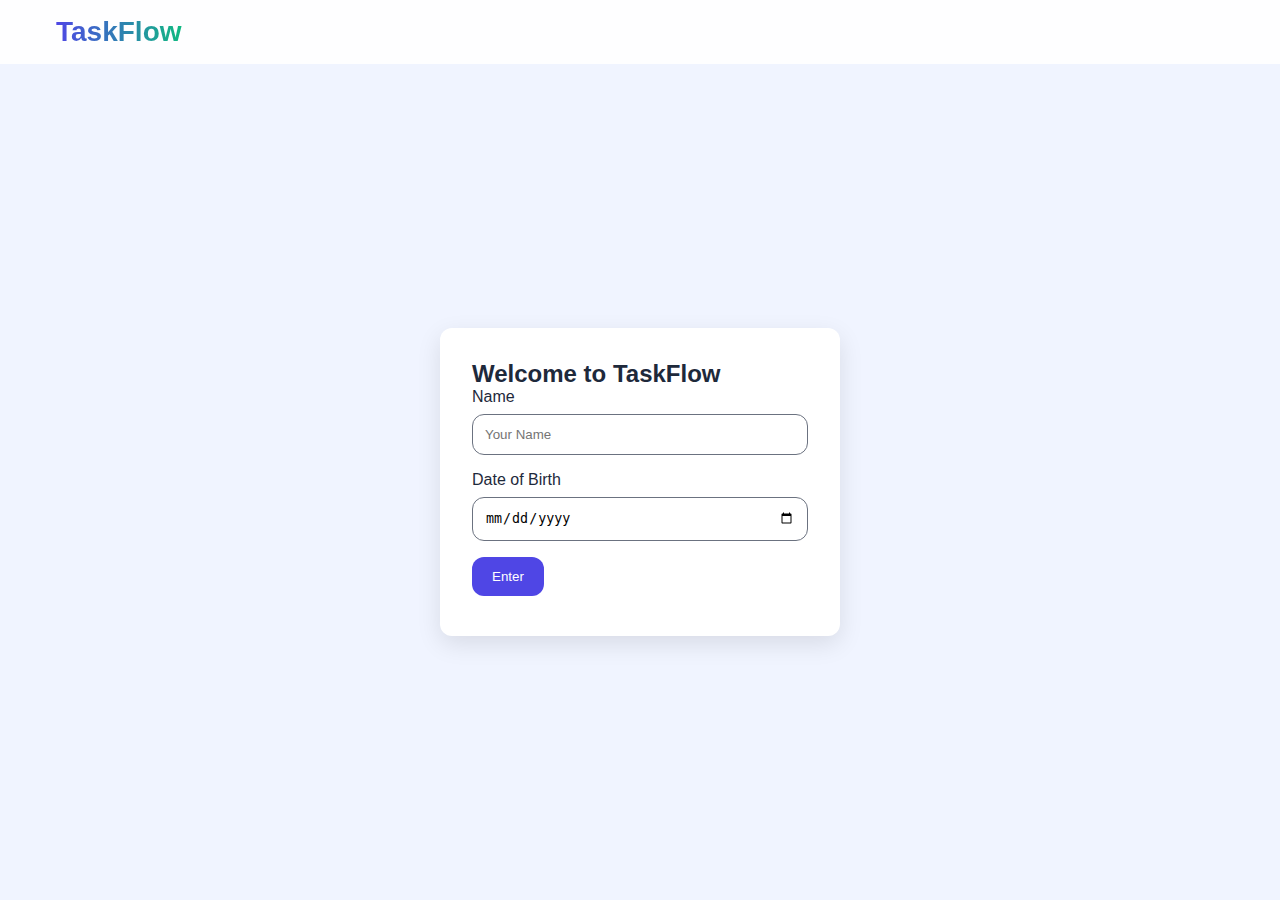
<file: index.html>
<!-- index.html -->
<!DOCTYPE html>
<html lang="en">
<head>
  <meta charset="UTF-8">
  <meta name="viewport" content="width=device-width, initial-scale=1.0, maximum-scale=1.0">
  <meta name="description" content="TaskFlow - Smart, Responsive Todo & Kanban">
  <title>TaskFlow | Welcome</title>
  <link rel="stylesheet" href="style.css">
</head>
<body class="theme-light">
  <header class="navbar">
    <div class="container">
      <h1 class="logo">TaskFlow</h1>
    </div>
  </header>

  <main class="welcome-section">
    <div class="card welcome-card animate-fade-in">
      <h2>Welcome to TaskFlow</h2>
      <form id="user-form" novalidate>
        <div class="form-group">
          <label for="name">Name</label>
          <input id="name" name="name" type="text" required placeholder="Your Name">
        </div>
        <div class="form-group">
          <label for="dob">Date of Birth</label>
          <input id="dob" name="dob" type="date" required>
        </div>
        <button type="submit" class="btn-primary btn-slide-up">Enter</button>
        <p id="error-msg" class="error-message" aria-live="polite"></p>
      </form>
    </div>
  </main>

  <script src="script.js"></script>
</body>
</html>
</file>
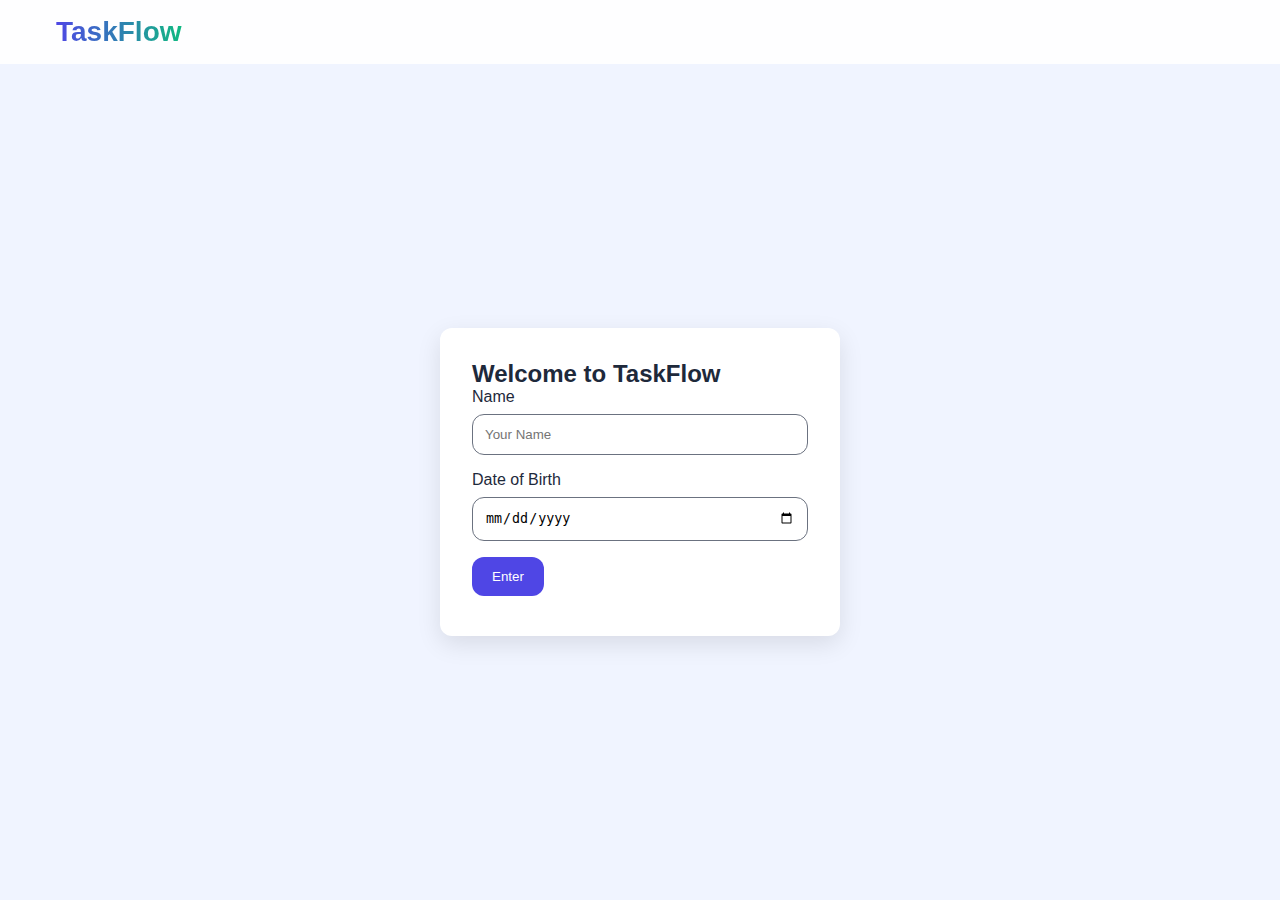
<file: app.html>
<!DOCTYPE html>
<html lang="en">
<head>
  <meta charset="UTF-8">
  <meta name="viewport" content="width=device-width, initial-scale=1.0, maximum-scale=1.0">
  <meta name="description" content="TaskFlow Dashboard - Manage your tasks">
  <title>TaskFlow | Dashboard</title>
  <link rel="stylesheet" href="style.css">
</head>
<body class="theme-light">

  <!-- Navbar -->
  <header class="navbar">
    <div class="container">
      <div class="navbar-left">
        <h1 class="logo">TaskFlow</h1>
      </div>
      <div class="navbar-right">
        <div class="user-info">
          <img id="avatar" src="" alt="User Avatar" class="avatar">
          <span id="user-name" class="user-name"></span>
        </div>
        <button id="sign-out" class="btn-signout" aria-label="Sign out">
          Sign Out
        </button>
      </div>
    </div>
  </header>

  <!-- Main Board -->
  <main class="board-container animate-slide-in">

    <!-- Add Task -->
    <section class="add-task" aria-label="Add Task">
      <input id="new-task" type="text" placeholder="New task..." aria-label="New task input" autocomplete="off">
      <button id="add-btn" class="btn-primary btn-slide-up">Add</button>
    </section>

    <!-- Task Columns -->
    <section class="task-board" aria-label="Task Board">
      <div class="column" data-stage="todo">
        <h2>Todo (<span id="count-todo">0</span>)</h2>
        <ul class="task-list" id="todo-list"></ul>
      </div>

      <div class="column" data-stage="completed">
        <h2>Completed (<span id="count-completed">0</span>)</h2>
        <ul class="task-list" id="completed-list"></ul>
      </div>

      <div class="column" data-stage="archived">
        <h2>Archived (<span id="count-archived">0</span>)</h2>
        <ul class="task-list" id="archived-list"></ul>
      </div>
    </section>

  </main>

  <script src="script.js"></script>
</body>
</html>
</file>
<file: style.css>
/* style.css */
:root {
  --color-bg-light: #f0f4ff;
  --color-bg-dark: #131421;
  --color-card-light: #ffffff;
  --color-card-dark: #1f1e2e;
  --color-primary: #4f46e5;
  --color-secondary: #6b7280;
  --color-accent: #10b981;
  --color-text-light: #1e293b;
  --color-text-dark: #e2e8f0;
  --radius: 0.75rem;
  --transition: 0.25s ease;
  --header-height: 64px;
}

/* Animations */
@keyframes fadeIn { from {opacity:0;} to {opacity:1;} }
@keyframes popIn  { from {transform: scale(0.8);} to {transform: scale(1);} }
@keyframes slideUp{ from {transform: translateY(20px); opacity:0;} to {transform: translateY(0); opacity:1;} }
@keyframes slideIn{ from {transform: translateX(-20px); opacity:0;} to {transform: translateX(0); opacity:1;} }

.animate-fade-in  { animation: fadeIn 0.6s both; }
.animate-pop-in   { animation: popIn 0.4s both; }
.btn-slide-up     { animation: slideUp 0.5s both; }
.animate-slide-in { animation: slideIn 0.5s both; }

*, *::before, *::after {
  box-sizing: border-box;
  margin: 0;
  padding: 0;
}

html {
  font-family: 'Inter', sans-serif;
  font-size: 16px;
  scroll-behavior: smooth;
}
body {
  background: var(--color-bg-light);
  color: var(--color-text-light);
  padding-top: var(--header-height);
  transition: background var(--transition), color var(--transition);
}
body.theme-dark {
  background: var(--color-bg-dark);
  color: var(--color-text-dark);
}

/* Navbar */
.navbar {
  position: fixed;
  top: 0;
  width: 100%;
  height: var(--header-height);
  background: rgba(255,255,255,0.9);
  backdrop-filter: blur(10px);
  display: flex;
  align-items: center;
  padding: 0 1rem;
  z-index: 100;
}
body.theme-dark .navbar {
  background: rgba(19,20,33,0.85);
}
.container {
  max-width: 1200px;
  width: 100%;
  margin: 0 auto;
  display: flex;
  align-items: center;
  justify-content: space-between;
}
.logo {
  font-size: 1.75rem;
  font-weight: 700;
  background: linear-gradient(90deg, #4f46e5, #10b981);
  -webkit-background-clip: text;
  -webkit-text-fill-color: transparent;
}

/* Buttons */
.btn-primary {
  background: var(--color-primary);
  color: #fff;
  padding: 0.75rem 1.25rem;
  border: none;
  border-radius: var(--radius);
  cursor: pointer;
  transition: background var(--transition), transform var(--transition);
}
.btn-primary:hover {
  background: var(--color-accent);
  transform: scale(1.05);
}
.btn-primary:active {
  transform: scale(0.98);
}
.btn-icon {
  background: none;
  border: none;
  font-size: 1.5rem;
  cursor: pointer;
  transition: color var(--transition), transform var(--transition);
}
.btn-icon:hover {
  color: var(--color-accent);
  transform: rotate(20deg);
}
.btn-icon:focus {
  outline: 2px dashed var(--color-primary);
}

/* Sign Out Button */
.btn-signout {
  display: inline-flex;
  align-items: center;
  gap: 0.25rem;
  background-color: var(--color-secondary);
  color: #fff;
  padding: 0.5rem 0.75rem;
  border: none;
  border-radius: var(--radius);
  font-size: 0.9rem;
  cursor: pointer;
  transition: background var(--transition), transform var(--transition);
}
.btn-signout:hover {
  background-color: var(--color-accent);
  transform: translateY(-2px) scale(1.02);
}
.btn-signout:active {
  transform: scale(0.98);
}
.btn-signout:focus {
  outline: 2px dashed var(--color-primary);
}

/* Welcome */
.welcome-section {
  display: flex;
  align-items: center;
  justify-content: center;
  height: calc(100vh - var(--header-height));
  padding: 1rem;
}
.welcome-card {
  background: var(--color-card-light);
  padding: 2rem;
  border-radius: var(--radius);
  box-shadow: 0 8px 24px rgba(0,0,0,0.1);
  width: 100%;
  max-width: 400px;
}
.form-group {
  margin-bottom: 1rem;
}
.form-group label {
  display: block;
  margin-bottom: 0.5rem;
  font-weight: 500;
}
.form-group input {
  width: 100%;
  padding: 0.75rem;
  border: 1px solid var(--color-secondary);
  border-radius: var(--radius);
  transition: border var(--transition);
}
.form-group input:focus {
  border-color: var(--color-accent);
  outline: none;
}
.error-message {
  color: #ef4444;
  margin-top: 0.5rem;
}

/* Board */
.board-container {
  padding: 1rem;
  margin-top: var(--header-height);
}
.add-task {
  display: flex;
  gap: 0.5rem;
  margin-bottom: 1.5rem;
}
.add-task input {
  flex: 1;
  padding: 0.75rem;
  border: 1px solid var(--color-secondary);
  border-radius: var(--radius);
  transition: border var(--transition);
}
.add-task input:focus {
  border-color: var(--color-accent);
  outline: none;
}

.task-board {
  display: grid;
  gap: 1rem;
}
@media (max-width: 600px) {
  .task-board {
    grid-template-columns: 1fr;
  }
}
@media (min-width: 601px) and (max-width: 900px) {
  .task-board {
    grid-template-columns: repeat(2,1fr);
  }
}
@media (min-width: 901px) {
  .task-board {
    grid-template-columns: repeat(3,1fr);
  }
}

.column {
  background: var(--color-card-light);
  padding: 1rem;
  border-radius: var(--radius);
  box-shadow: 0 4px 16px rgba(0,0,0,0.05);
  display: flex;
  flex-direction: column;
  max-height: calc(100vh - var(--header-height) - 4rem);
  overflow-y: auto;
  transition: background var(--transition);
}
body.theme-dark .column {
  background: var(--color-card-dark);
}
.column.highlight {
  background: linear-gradient(135deg, rgba(79,70,229,0.1), rgba(16,185,129,0.1));
}
.column h2 {
  margin-bottom: 1rem;
  font-size: 1.25rem;
}

/* ✅ Fixed Here: Task List Styling */
.task-list {
  list-style: none;
  min-height: 120px;
  padding: 10px;
  border: 2px dashed transparent;
  transition: background 0.3s, border 0.3s;
}

/* Each card */
.task-card {
  background: var(--color-bg-light);
  margin-bottom: 0.75rem;
  padding: 0.75rem;
  border-radius: var(--radius);
  box-shadow: 0 2px 8px rgba(0,0,0,0.05);
  transition: transform var(--transition), box-shadow var(--transition);
}
.task-card:hover {
  transform: translateY(-2px);
  box-shadow: 0 4px 12px rgba(0,0,0,0.1);
}
.task-card time {
  display: block;
  font-size: 0.75rem;
  color: var(--color-secondary);
  margin-top: 0.25rem;
}
.task-actions {
  margin-top: 0.5rem;
  display: flex;
  gap: 0.5rem;
}
.task-actions button {
  flex: 1;
  padding: 0.5rem;
  border: none;
  border-radius: var(--radius);
  cursor: pointer;
  font-size: 0.85rem;
  transition: opacity var(--transition);
}
.task-actions button:hover {
  opacity: 0.8;
}
.btn-complete { background: #10b981; color: #fff; }
.btn-archive  { background: #f59e0b; color: #fff; }
.btn-move     { background: #3b82f6; color: #fff; }

/* Drag & Drop Highlight */
.task-list.drag-over {
  background-color: #eef;
  border-color: var(--color-primary);
}

/* Scrollbar */
.task-list::-webkit-scrollbar {
  width: 6px;
}
.task-list::-webkit-scrollbar-thumb {
  background: var(--color-secondary);
  border-radius: 3px;
}

/* Navbar container */
.navbar .container {
  display: flex;
  justify-content: space-between;
  align-items: center;
  height: var(--header-height);
  padding: 0 1rem;
}

/* Left/right grouping */
.navbar-left,
.navbar-right {
  display: flex;
  align-items: center;
  gap: 1rem;
}

/* User info (avatar + name) */
.user-info {
  display: flex;
  align-items: center;
  gap: 0.5rem;
}

/* Avatar */
.avatar {
  width: 40px;
  height: 40px;
  border-radius: 50%;
  object-fit: cover;
}

/* Sign‐out button stays aligned */
.btn-signout {
  align-self: center;
}
</file>
